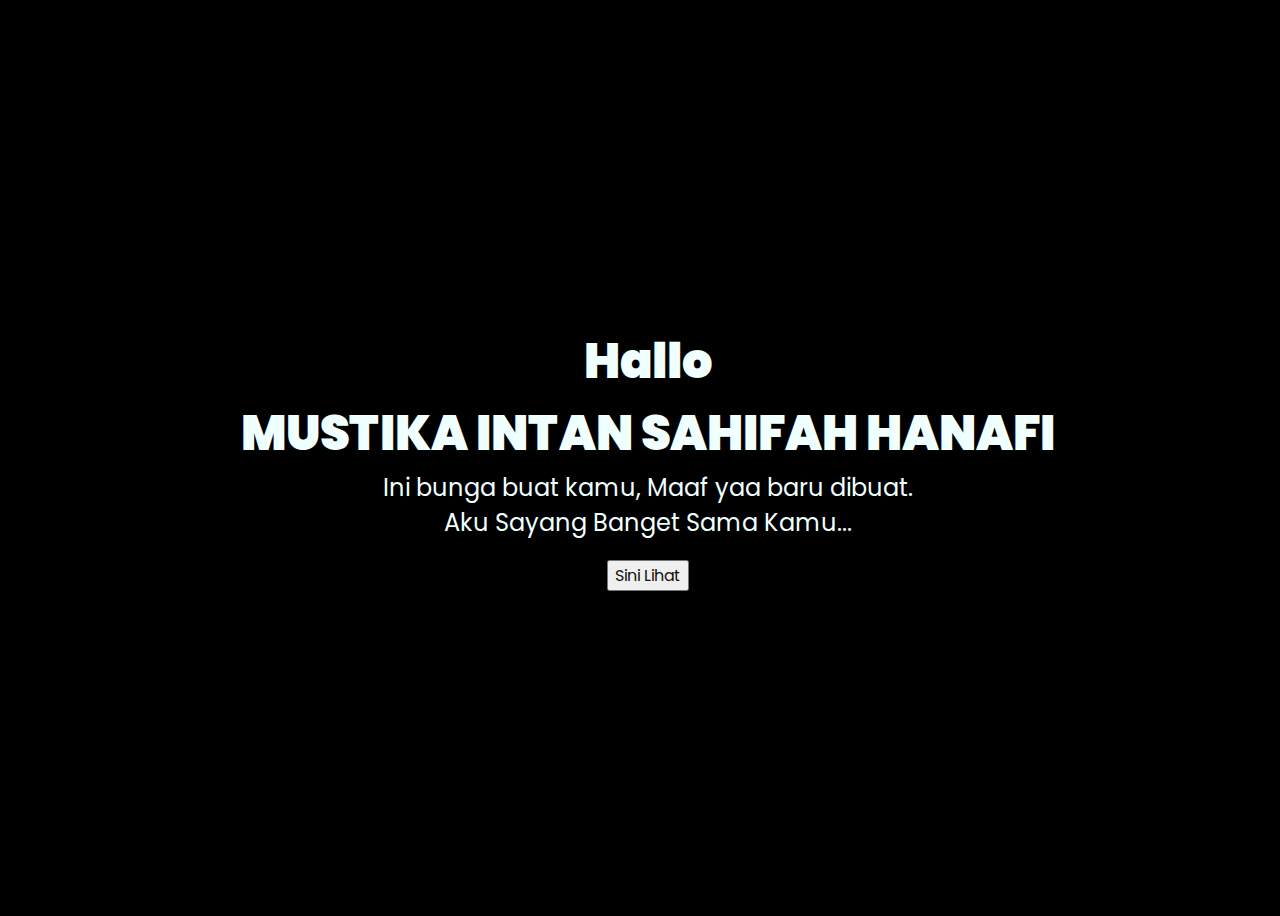
<file: index.html>
<!DOCTYPE html>
<html lang="en">
  <head>
    <meta charset="UTF-8" />
    <meta http-equiv="X-UA-Compatible" content="IE=edge" />
    <meta name="viewport" content="width=device-width, initial-scale=1.0" />
    <link rel="stylesheet" href="css/style.css" />
    <link rel="icon" href="img/flowers.png" type="image/x-icon" />
    <title>MISH</title>
  </head>
  <body>
    <div class="greetings">
      <!-- silahkan menambah kata sesuai keinginan dengan <span>text...</span -->
      <span>Hallo</span>
    </div>
    <div class="greetings">
      <!-- silahkan menambah kata sesuai keinginan dengan <span>text...</span -->
      <span>MUSTIKA</span>
      <span>INTAN</span>
      <span>SAHIFAH</span>
      <span>HANAFI</span>
    </div>
    <div class="description">
      <span>Ini bunga buat kamu, Maaf yaa baru dibuat.</span><br />
      <span style="display: block; text-align: center">Aku Sayang Banget Sama Kamu...</span>
    </div>
    <div class="button">
      <button>
        <a href="flower.html">Sini Lihat</a>
      </button>
    </div>
  </body>
</html>
</file>
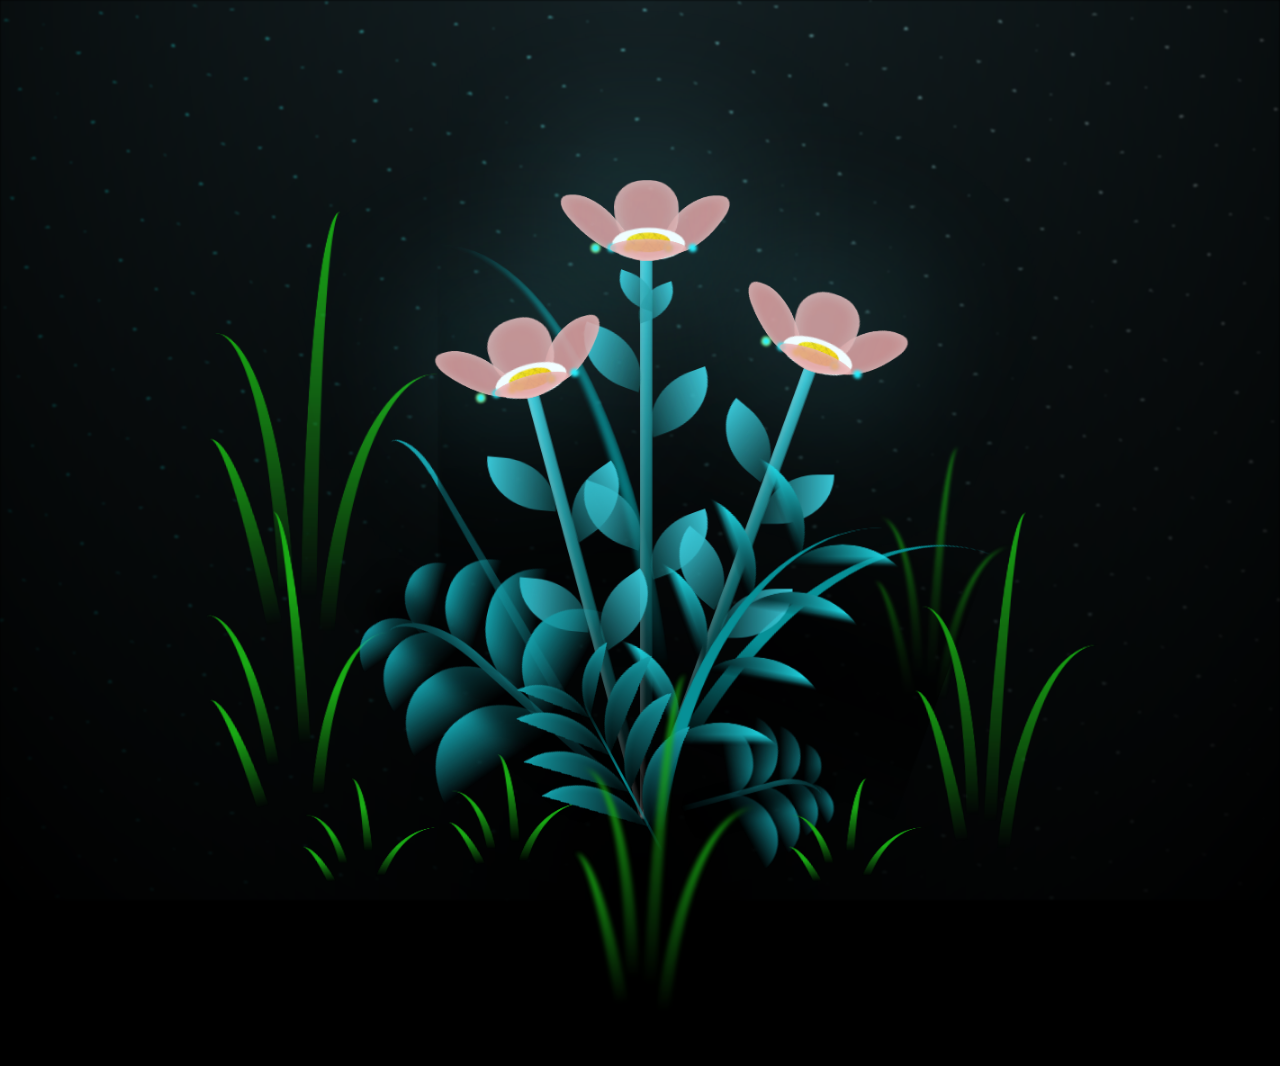
<file: flower.html>
<!DOCTYPE html>
<html lang="en">
  <head>
    <meta charset="UTF-8" />
    <meta http-equiv="X-UA-Compatible" content="IE=edge" />
    <meta name="viewport" content="width=device-width, initial-scale=1.0" />
    <link rel="stylesheet" href="css/main.css" />
    <link rel="icon" href="img/flowers.png" type="image/x-icon" />
    <title>MISH</title>
  </head>
  <body class="container">
    <!-- Pembuat code: https://codepen.io/mdusmanansari/pen/BamepLe -->
    <div class="night"></div>
    <div class="flowers">
      <div class="flower flower--1">
        <div class="flower__leafs flower__leafs--1">
          <div class="flower__leaf flower__leaf--1"></div>
          <div class="flower__leaf flower__leaf--2"></div>
          <div class="flower__leaf flower__leaf--3"></div>
          <div class="flower__leaf flower__leaf--4"></div>
          <div class="flower__white-circle"></div>

          <div class="flower__light flower__light--1"></div>
          <div class="flower__light flower__light--2"></div>
          <div class="flower__light flower__light--3"></div>
          <div class="flower__light flower__light--4"></div>
          <div class="flower__light flower__light--5"></div>
          <div class="flower__light flower__light--6"></div>
          <div class="flower__light flower__light--7"></div>
          <div class="flower__light flower__light--8"></div>
        </div>
        <div class="flower__line">
          <div class="flower__line__leaf flower__line__leaf--1"></div>
          <div class="flower__line__leaf flower__line__leaf--2"></div>
          <div class="flower__line__leaf flower__line__leaf--3"></div>
          <div class="flower__line__leaf flower__line__leaf--4"></div>
          <div class="flower__line__leaf flower__line__leaf--5"></div>
          <div class="flower__line__leaf flower__line__leaf--6"></div>
        </div>
      </div>

      <div class="flower flower--2">
        <div class="flower__leafs flower__leafs--2">
          <div class="flower__leaf flower__leaf--1"></div>
          <div class="flower__leaf flower__leaf--2"></div>
          <div class="flower__leaf flower__leaf--3"></div>
          <div class="flower__leaf flower__leaf--4"></div>
          <div class="flower__white-circle"></div>

          <div class="flower__light flower__light--1"></div>
          <div class="flower__light flower__light--2"></div>
          <div class="flower__light flower__light--3"></div>
          <div class="flower__light flower__light--4"></div>
          <div class="flower__light flower__light--5"></div>
          <div class="flower__light flower__light--6"></div>
          <div class="flower__light flower__light--7"></div>
          <div class="flower__light flower__light--8"></div>
        </div>
        <div class="flower__line">
          <div class="flower__line__leaf flower__line__leaf--1"></div>
          <div class="flower__line__leaf flower__line__leaf--2"></div>
          <div class="flower__line__leaf flower__line__leaf--3"></div>
          <div class="flower__line__leaf flower__line__leaf--4"></div>
        </div>
      </div>

      <div class="flower flower--3">
        <div class="flower__leafs flower__leafs--3">
          <div class="flower__leaf flower__leaf--1"></div>
          <div class="flower__leaf flower__leaf--2"></div>
          <div class="flower__leaf flower__leaf--3"></div>
          <div class="flower__leaf flower__leaf--4"></div>
          <div class="flower__white-circle"></div>

          <div class="flower__light flower__light--1"></div>
          <div class="flower__light flower__light--2"></div>
          <div class="flower__light flower__light--3"></div>
          <div class="flower__light flower__light--4"></div>
          <div class="flower__light flower__light--5"></div>
          <div class="flower__light flower__light--6"></div>
          <div class="flower__light flower__light--7"></div>
          <div class="flower__light flower__light--8"></div>
        </div>
        <div class="flower__line">
          <div class="flower__line__leaf flower__line__leaf--1"></div>
          <div class="flower__line__leaf flower__line__leaf--2"></div>
          <div class="flower__line__leaf flower__line__leaf--3"></div>
          <div class="flower__line__leaf flower__line__leaf--4"></div>
        </div>
      </div>

      <div class="grow-ans" style="--d: 1.2s">
        <div class="flower__g-long">
          <div class="flower__g-long__top"></div>
          <div class="flower__g-long__bottom"></div>
        </div>
      </div>

      <div class="growing-grass">
        <div class="flower__grass flower__grass--1">
          <div class="flower__grass--top"></div>
          <div class="flower__grass--bottom"></div>
          <div class="flower__grass__leaf flower__grass__leaf--1"></div>
          <div class="flower__grass__leaf flower__grass__leaf--2"></div>
          <div class="flower__grass__leaf flower__grass__leaf--3"></div>
          <div class="flower__grass__leaf flower__grass__leaf--4"></div>
          <div class="flower__grass__leaf flower__grass__leaf--5"></div>
          <div class="flower__grass__leaf flower__grass__leaf--6"></div>
          <div class="flower__grass__leaf flower__grass__leaf--7"></div>
          <div class="flower__grass__leaf flower__grass__leaf--8"></div>
          <div class="flower__grass__overlay"></div>
        </div>
      </div>

      <div class="growing-grass">
        <div class="flower__grass flower__grass--2">
          <div class="flower__grass--top"></div>
          <div class="flower__grass--bottom"></div>
          <div class="flower__grass__leaf flower__grass__leaf--1"></div>
          <div class="flower__grass__leaf flower__grass__leaf--2"></div>
          <div class="flower__grass__leaf flower__grass__leaf--3"></div>
          <div class="flower__grass__leaf flower__grass__leaf--4"></div>
          <div class="flower__grass__leaf flower__grass__leaf--5"></div>
          <div class="flower__grass__leaf flower__grass__leaf--6"></div>
          <div class="flower__grass__leaf flower__grass__leaf--7"></div>
          <div class="flower__grass__leaf flower__grass__leaf--8"></div>
          <div class="flower__grass__overlay"></div>
        </div>
      </div>

      <div class="grow-ans" style="--d: 2.4s">
        <div class="flower__g-right flower__g-right--1">
          <div class="leaf"></div>
        </div>
      </div>

      <div class="grow-ans" style="--d: 2.8s">
        <div class="flower__g-right flower__g-right--2">
          <div class="leaf"></div>
        </div>
      </div>

      <div class="grow-ans" style="--d: 2.8s">
        <div class="flower__g-front">
          <div class="flower__g-front__leaf-wrapper flower__g-front__leaf-wrapper--1">
            <div class="flower__g-front__leaf"></div>
          </div>
          <div class="flower__g-front__leaf-wrapper flower__g-front__leaf-wrapper--2">
            <div class="flower__g-front__leaf"></div>
          </div>
          <div class="flower__g-front__leaf-wrapper flower__g-front__leaf-wrapper--3">
            <div class="flower__g-front__leaf"></div>
          </div>
          <div class="flower__g-front__leaf-wrapper flower__g-front__leaf-wrapper--4">
            <div class="flower__g-front__leaf"></div>
          </div>
          <div class="flower__g-front__leaf-wrapper flower__g-front__leaf-wrapper--5">
            <div class="flower__g-front__leaf"></div>
          </div>
          <div class="flower__g-front__leaf-wrapper flower__g-front__leaf-wrapper--6">
            <div class="flower__g-front__leaf"></div>
          </div>
          <div class="flower__g-front__leaf-wrapper flower__g-front__leaf-wrapper--7">
            <div class="flower__g-front__leaf"></div>
          </div>
          <div class="flower__g-front__leaf-wrapper flower__g-front__leaf-wrapper--8">
            <div class="flower__g-front__leaf"></div>
          </div>
          <div class="flower__g-front__line"></div>
        </div>
      </div>

      <div class="grow-ans" style="--d: 3.2s">
        <div class="flower__g-fr">
          <div class="leaf"></div>
          <div class="flower__g-fr__leaf flower__g-fr__leaf--1"></div>
          <div class="flower__g-fr__leaf flower__g-fr__leaf--2"></div>
          <div class="flower__g-fr__leaf flower__g-fr__leaf--3"></div>
          <div class="flower__g-fr__leaf flower__g-fr__leaf--4"></div>
          <div class="flower__g-fr__leaf flower__g-fr__leaf--5"></div>
          <div class="flower__g-fr__leaf flower__g-fr__leaf--6"></div>
          <div class="flower__g-fr__leaf flower__g-fr__leaf--7"></div>
          <div class="flower__g-fr__leaf flower__g-fr__leaf--8"></div>
        </div>
      </div>

      <div class="long-g long-g--0">
        <div class="grow-ans" style="--d: 3s">
          <div class="leaf leaf--0"></div>
        </div>
        <div class="grow-ans" style="--d: 2.2s">
          <div class="leaf leaf--1"></div>
        </div>
        <div class="grow-ans" style="--d: 3.4s">
          <div class="leaf leaf--2"></div>
        </div>
        <div class="grow-ans" style="--d: 3.6s">
          <div class="leaf leaf--3"></div>
        </div>
      </div>

      <div class="long-g long-g--1">
        <div class="grow-ans" style="--d: 3.6s">
          <div class="leaf leaf--0"></div>
        </div>
        <div class="grow-ans" style="--d: 3.8s">
          <div class="leaf leaf--1"></div>
        </div>
        <div class="grow-ans" style="--d: 4s">
          <div class="leaf leaf--2"></div>
        </div>
        <div class="grow-ans" style="--d: 4.2s">
          <div class="leaf leaf--3"></div>
        </div>
      </div>

      <div class="long-g long-g--2">
        <div class="grow-ans" style="--d: 4s">
          <div class="leaf leaf--0"></div>
        </div>
        <div class="grow-ans" style="--d: 4.2s">
          <div class="leaf leaf--1"></div>
        </div>
        <div class="grow-ans" style="--d: 4.4s">
          <div class="leaf leaf--2"></div>
        </div>
        <div class="grow-ans" style="--d: 4.6s">
          <div class="leaf leaf--3"></div>
        </div>
      </div>

      <div class="long-g long-g--3">
        <div class="grow-ans" style="--d: 4s">
          <div class="leaf leaf--0"></div>
        </div>
        <div class="grow-ans" style="--d: 4.2s">
          <div class="leaf leaf--1"></div>
        </div>
        <div class="grow-ans" style="--d: 3s">
          <div class="leaf leaf--2"></div>
        </div>
        <div class="grow-ans" style="--d: 3.6s">
          <div class="leaf leaf--3"></div>
        </div>
      </div>

      <div class="long-g long-g--4">
        <div class="grow-ans" style="--d: 4s">
          <div class="leaf leaf--0"></div>
        </div>
        <div class="grow-ans" style="--d: 4.2s">
          <div class="leaf leaf--1"></div>
        </div>
        <div class="grow-ans" style="--d: 3s">
          <div class="leaf leaf--2"></div>
        </div>
        <div class="grow-ans" style="--d: 3.6s">
          <div class="leaf leaf--3"></div>
        </div>
      </div>

      <div class="long-g long-g--5">
        <div class="grow-ans" style="--d: 4s">
          <div class="leaf leaf--0"></div>
        </div>
        <div class="grow-ans" style="--d: 4.2s">
          <div class="leaf leaf--1"></div>
        </div>
        <div class="grow-ans" style="--d: 3s">
          <div class="leaf leaf--2"></div>
        </div>
        <div class="grow-ans" style="--d: 3.6s">
          <div class="leaf leaf--3"></div>
        </div>
      </div>

      <div class="long-g long-g--6">
        <div class="grow-ans" style="--d: 4.2s">
          <div class="leaf leaf--0"></div>
        </div>
        <div class="grow-ans" style="--d: 4.4s">
          <div class="leaf leaf--1"></div>
        </div>
        <div class="grow-ans" style="--d: 4.6s">
          <div class="leaf leaf--2"></div>
        </div>
        <div class="grow-ans" style="--d: 4.8s">
          <div class="leaf leaf--3"></div>
        </div>
      </div>

      <div class="long-g long-g--7">
        <div class="grow-ans" style="--d: 3s">
          <div class="leaf leaf--0"></div>
        </div>
        <div class="grow-ans" style="--d: 3.2s">
          <div class="leaf leaf--1"></div>
        </div>
        <div class="grow-ans" style="--d: 3.5s">
          <div class="leaf leaf--2"></div>
        </div>
        <div class="grow-ans" style="--d: 3.6s">
          <div class="leaf leaf--3"></div>
        </div>
      </div>
    </div>
    <script src="main.js"></script>
  </body>
</html>
</file>
<file: css/style.css>
@import url('https://fonts.googleapis.com/css2?family=Poppins:ital,wght@0,500;1,900&display=swap');
* {
  font-family: 'Poppins', cursive;
}
body {
  color: azure;
  width: 100%;
  height: 100vh;
  display: flex;
  flex-direction: column;
  align-items: center;
  justify-content: center;
  background-color: black;
}
.greetings {
  font-size: 3rem;
  font-weight: 900;
}
.greetings > span {
  animation: glow 2.5s ease-in-out infinite;
}
@keyframes glow {
  0%,
  100% {
    color: #fff;
    text-shadow: 0 0 12px #e19898, 0 0 50px #e19898, 0 0 100px #e19898;
  }
  10%,
  90% {
    color: #111;
    text-shadow: none;
  }
}
.greetings > span:nth-child(2) {
  animation-delay: 0.2s;
}
.greetings > span:nth-child(3) {
  animation-delay: 0.4s;
}
.greetings > span:nth-child(4) {
  animation-delay: 0.6s;
}
.greetings > span:nth-child(5) {
  animation-delay: 0.8s;
}

.description {
  font-size: 1.5rem;
  margin-bottom: 20px;
}

.button a {
  text-decoration: none;
  font-size: 1rem;
  color: #111;
}

@media screen and (max-width: 574px) {
  .greetings {
    display: block;
    font-size: 3rem;
    font-weight: 500;
    text-align: center;
  }
  .description {
    font-size: 1rem;
  }

  .button a {
    font-size: 0.5rem;
  }
}
</file>
<file: css/main.css>
*,
*::after,
*::before {
  padding: 0;
  margin: 0;
  box-sizing: border-box;
}

:root {
  --dark-color: #000;
}

body {
  display: flex;
  align-items: flex-end;
  justify-content: center;
  min-height: 100vh;
  background-color: var(--dark-color);
  overflow: hidden;
  perspective: 1000px;
}

.night {
  position: fixed;
  left: 50%;
  top: 0;
  transform: translateX(-50%);
  width: 100%;
  height: 100%;
  filter: blur(0.1vmin);
  background-image: radial-gradient(ellipse at top, transparent 0%, var(--dark-color)), radial-gradient(ellipse at bottom, var(--dark-color), rgba(145, 233, 255, 0.2)),
    repeating-linear-gradient(220deg, rgb(0, 0, 0) 0px, rgb(0, 0, 0) 19px, transparent 19px, transparent 22px), repeating-linear-gradient(189deg, rgb(0, 0, 0) 0px, rgb(0, 0, 0) 19px, transparent 19px, transparent 22px),
    repeating-linear-gradient(148deg, rgb(0, 0, 0) 0px, rgb(0, 0, 0) 19px, transparent 19px, transparent 22px), linear-gradient(90deg, rgb(0, 255, 250), rgb(240, 240, 240));
}

.flowers {
  position: relative;
  transform: scale(0.9);
}

.flower {
  position: absolute;
  bottom: 10vmin;
  transform-origin: bottom center;
  z-index: 10;
  --fl-speed: 0.8s;
}
.flower--1 {
  -webkit-animation: moving-flower-1 4s linear infinite;
  animation: moving-flower-1 4s linear infinite;
}
.flower--1 .flower__line {
  height: 70vmin;
  -webkit-animation-delay: 0.3s;
  animation-delay: 0.3s;
}
.flower--1 .flower__line__leaf--1 {
  -webkit-animation: blooming-leaf-right var(--fl-speed) 1.6s backwards;
  animation: blooming-leaf-right var(--fl-speed) 1.6s backwards;
}
.flower--1 .flower__line__leaf--2 {
  -webkit-animation: blooming-leaf-right var(--fl-speed) 1.4s backwards;
  animation: blooming-leaf-right var(--fl-speed) 1.4s backwards;
}
.flower--1 .flower__line__leaf--3 {
  -webkit-animation: blooming-leaf-left var(--fl-speed) 1.2s backwards;
  animation: blooming-leaf-left var(--fl-speed) 1.2s backwards;
}
.flower--1 .flower__line__leaf--4 {
  -webkit-animation: blooming-leaf-left var(--fl-speed) 1s backwards;
  animation: blooming-leaf-left var(--fl-speed) 1s backwards;
}
.flower--1 .flower__line__leaf--5 {
  -webkit-animation: blooming-leaf-right var(--fl-speed) 1.8s backwards;
  animation: blooming-leaf-right var(--fl-speed) 1.8s backwards;
}
.flower--1 .flower__line__leaf--6 {
  -webkit-animation: blooming-leaf-left var(--fl-speed) 2s backwards;
  animation: blooming-leaf-left var(--fl-speed) 2s backwards;
}
.flower--2 {
  left: 50%;
  transform: rotate(20deg);
  -webkit-animation: moving-flower-2 4s linear infinite;
  animation: moving-flower-2 4s linear infinite;
}
.flower--2 .flower__line {
  height: 60vmin;
  -webkit-animation-delay: 0.6s;
  animation-delay: 0.6s;
}
.flower--2 .flower__line__leaf--1 {
  -webkit-animation: blooming-leaf-right var(--fl-speed) 1.9s backwards;
  animation: blooming-leaf-right var(--fl-speed) 1.9s backwards;
}
.flower--2 .flower__line__leaf--2 {
  -webkit-animation: blooming-leaf-right var(--fl-speed) 1.7s backwards;
  animation: blooming-leaf-right var(--fl-speed) 1.7s backwards;
}
.flower--2 .flower__line__leaf--3 {
  -webkit-animation: blooming-leaf-left var(--fl-speed) 1.5s backwards;
  animation: blooming-leaf-left var(--fl-speed) 1.5s backwards;
}
.flower--2 .flower__line__leaf--4 {
  -webkit-animation: blooming-leaf-left var(--fl-speed) 1.3s backwards;
  animation: blooming-leaf-left var(--fl-speed) 1.3s backwards;
}
.flower--3 {
  left: 50%;
  transform: rotate(-15deg);
  -webkit-animation: moving-flower-3 4s linear infinite;
  animation: moving-flower-3 4s linear infinite;
}
.flower--3 .flower__line {
  -webkit-animation-delay: 0.9s;
  animation-delay: 0.9s;
}
.flower--3 .flower__line__leaf--1 {
  -webkit-animation: blooming-leaf-right var(--fl-speed) 2.5s backwards;
  animation: blooming-leaf-right var(--fl-speed) 2.5s backwards;
}
.flower--3 .flower__line__leaf--2 {
  -webkit-animation: blooming-leaf-right var(--fl-speed) 2.3s backwards;
  animation: blooming-leaf-right var(--fl-speed) 2.3s backwards;
}
.flower--3 .flower__line__leaf--3 {
  -webkit-animation: blooming-leaf-left var(--fl-speed) 2.1s backwards;
  animation: blooming-leaf-left var(--fl-speed) 2.1s backwards;
}
.flower--3 .flower__line__leaf--4 {
  -webkit-animation: blooming-leaf-left var(--fl-speed) 1.9s backwards;
  animation: blooming-leaf-left var(--fl-speed) 1.9s backwards;
}
.flower__leafs {
  position: relative;
  -webkit-animation: blooming-flower 2s backwards;
  animation: blooming-flower 2s backwards;
}
.flower__leafs--1 {
  -webkit-animation-delay: 1.1s;
  animation-delay: 1.1s;
}
.flower__leafs--2 {
  -webkit-animation-delay: 1.4s;
  animation-delay: 1.4s;
}
.flower__leafs--3 {
  -webkit-animation-delay: 1.7s;
  animation-delay: 1.7s;
}
.flower__leafs::after {
  content: '';
  position: absolute;
  left: 0;
  top: 0;
  transform: translate(-50%, -100%);
  width: 8vmin;
  height: 8vmin;
  background-color: #6bf0ff;
  filter: blur(10vmin);
}
.flower__leaf {
  position: absolute;
  bottom: 0;
  left: 50%;
  width: 8vmin;
  height: 11vmin;
  border-radius: 51% 49% 47% 53%/44% 45% 55% 69%;
  background-color: #a7ffee;
  background-image: linear-gradient(to top, #e19898, #e19898);
  transform-origin: bottom center;
  opacity: 0.9;
  box-shadow: inset 0 0 2vmin rgba(255, 255, 255, 0.5);
}
.flower__leaf--1 {
  transform: translate(-10%, 1%) rotateY(40deg) rotateX(-50deg);
}
.flower__leaf--2 {
  transform: translate(-50%, -4%) rotateX(40deg);
}
.flower__leaf--3 {
  transform: translate(-90%, 0%) rotateY(45deg) rotateX(50deg);
}
.flower__leaf--4 {
  width: 8vmin;
  height: 8vmin;
  transform-origin: bottom left;
  border-radius: 4vmin 10vmin 4vmin 4vmin;
  transform: translate(0%, 18%) rotateX(70deg) rotate(-43deg);
  background-image: linear-gradient(to top, #e19898, #e19898);
  z-index: 1;
  opacity: 0.8;
}
.flower__white-circle {
  position: absolute;
  left: -3.5vmin;
  top: -3vmin;
  width: 9vmin;
  height: 4vmin;
  border-radius: 50%;
  background-color: #fff;
}
.flower__white-circle::after {
  content: '';
  position: absolute;
  left: 50%;
  top: 45%;
  transform: translate(-50%, -50%);
  width: 60%;
  height: 60%;
  border-radius: inherit;
  background-image: repeating-linear-gradient(135deg, rgba(0, 0, 0, 0.03) 0px, rgba(0, 0, 0, 0.03) 1px, transparent 1px, transparent 12px),
    repeating-linear-gradient(45deg, rgba(0, 0, 0, 0.03) 0px, rgba(0, 0, 0, 0.03) 1px, transparent 1px, transparent 12px),
    repeating-linear-gradient(67.5deg, rgba(0, 0, 0, 0.03) 0px, rgba(0, 0, 0, 0.03) 1px, transparent 1px, transparent 12px),
    repeating-linear-gradient(135deg, rgba(0, 0, 0, 0.03) 0px, rgba(0, 0, 0, 0.03) 1px, transparent 1px, transparent 12px),
    repeating-linear-gradient(45deg, rgba(0, 0, 0, 0.03) 0px, rgba(0, 0, 0, 0.03) 1px, transparent 1px, transparent 12px),
    repeating-linear-gradient(112.5deg, rgba(0, 0, 0, 0.03) 0px, rgba(0, 0, 0, 0.03) 1px, transparent 1px, transparent 12px),
    repeating-linear-gradient(112.5deg, rgba(0, 0, 0, 0.03) 0px, rgba(0, 0, 0, 0.03) 1px, transparent 1px, transparent 12px),
    repeating-linear-gradient(45deg, rgba(0, 0, 0, 0.03) 0px, rgba(0, 0, 0, 0.03) 1px, transparent 1px, transparent 12px),
    repeating-linear-gradient(22.5deg, rgba(0, 0, 0, 0.03) 0px, rgba(0, 0, 0, 0.03) 1px, transparent 1px, transparent 12px),
    repeating-linear-gradient(45deg, rgba(0, 0, 0, 0.03) 0px, rgba(0, 0, 0, 0.03) 1px, transparent 1px, transparent 12px),
    repeating-linear-gradient(22.5deg, rgba(0, 0, 0, 0.03) 0px, rgba(0, 0, 0, 0.03) 1px, transparent 1px, transparent 12px),
    repeating-linear-gradient(135deg, rgba(0, 0, 0, 0.03) 0px, rgba(0, 0, 0, 0.03) 1px, transparent 1px, transparent 12px),
    repeating-linear-gradient(157.5deg, rgba(0, 0, 0, 0.03) 0px, rgba(0, 0, 0, 0.03) 1px, transparent 1px, transparent 12px),
    repeating-linear-gradient(67.5deg, rgba(0, 0, 0, 0.03) 0px, rgba(0, 0, 0, 0.03) 1px, transparent 1px, transparent 12px),
    repeating-linear-gradient(67.5deg, rgba(0, 0, 0, 0.03) 0px, rgba(0, 0, 0, 0.03) 1px, transparent 1px, transparent 12px), linear-gradient(90deg, rgb(255, 235, 18), rgb(255, 206, 0));
}
.flower__line {
  height: 55vmin;
  width: 1.5vmin;
  background-image: linear-gradient(to left, rgba(0, 0, 0, 0.2), transparent, rgba(255, 255, 255, 0.2)), linear-gradient(to top, transparent 10%, #14757a, #39c6d6);
  box-shadow: inset 0 0 2px rgba(0, 0, 0, 0.5);
  -webkit-animation: grow-flower-tree 4s backwards;
  animation: grow-flower-tree 4s backwards;
}
.flower__line__leaf {
  --w: 7vmin;
  --h: calc(var(--w) + 2vmin);
  position: absolute;
  top: 20%;
  left: 90%;
  width: var(--w);
  height: var(--h);
  border-top-right-radius: var(--h);
  border-bottom-left-radius: var(--h);
  background-image: linear-gradient(to top, rgba(20, 117, 122, 0.4), #39c6d6);
}
.flower__line__leaf--1 {
  transform: rotate(70deg) rotateY(30deg);
}
.flower__line__leaf--2 {
  top: 45%;
  transform: rotate(70deg) rotateY(30deg);
}
.flower__line__leaf--3,
.flower__line__leaf--4,
.flower__line__leaf--6 {
  border-top-right-radius: 0;
  border-bottom-left-radius: 0;
  border-top-left-radius: var(--h);
  border-bottom-right-radius: var(--h);
  left: -460%;
  top: 12%;
  transform: rotate(-70deg) rotateY(30deg);
}
.flower__line__leaf--4 {
  top: 40%;
}
.flower__line__leaf--5 {
  top: 0;
  transform-origin: left;
  transform: rotate(70deg) rotateY(30deg) scale(0.6);
}
.flower__line__leaf--6 {
  top: -2%;
  left: -450%;
  transform-origin: right;
  transform: rotate(-70deg) rotateY(30deg) scale(0.6);
}
.flower__light {
  position: absolute;
  bottom: 0vmin;
  width: 1vmin;
  height: 1vmin;
  background-color: rgb(255, 251, 0);
  border-radius: 50%;
  filter: blur(0.2vmin);
  -webkit-animation: light-ans 4s linear infinite backwards;
  animation: light-ans 4s linear infinite backwards;
}
.flower__light:nth-child(odd) {
  background-color: #23f0ff;
}
.flower__light--1 {
  left: -2vmin;
  -webkit-animation-delay: 1s;
  animation-delay: 1s;
}
.flower__light--2 {
  left: 3vmin;
  -webkit-animation-delay: 0.5s;
  animation-delay: 0.5s;
}
.flower__light--3 {
  left: -6vmin;
  -webkit-animation-delay: 0.3s;
  animation-delay: 0.3s;
}
.flower__light--4 {
  left: 6vmin;
  -webkit-animation-delay: 0.9s;
  animation-delay: 0.9s;
}
.flower__light--5 {
  left: -1vmin;
  -webkit-animation-delay: 1.5s;
  animation-delay: 1.5s;
}
.flower__light--6 {
  left: -4vmin;
  -webkit-animation-delay: 3s;
  animation-delay: 3s;
}
.flower__light--7 {
  left: 3vmin;
  -webkit-animation-delay: 2s;
  animation-delay: 2s;
}
.flower__light--8 {
  left: -6vmin;
  -webkit-animation-delay: 3.5s;
  animation-delay: 3.5s;
}
.flower__grass {
  --c: #159faa;
  --line-w: 1.5vmin;
  position: absolute;
  bottom: 12vmin;
  left: -7vmin;
  display: flex;
  flex-direction: column;
  align-items: flex-end;
  z-index: 20;
  transform-origin: bottom center;
  transform: rotate(-48deg) rotateY(40deg);
}
.flower__grass--1 {
  -webkit-animation: moving-grass 2s linear infinite;
  animation: moving-grass 2s linear infinite;
}
.flower__grass--2 {
  left: 2vmin;
  bottom: 10vmin;
  transform: scale(0.5) rotate(75deg) rotateX(10deg) rotateY(-200deg);
  opacity: 0.8;
  z-index: 0;
  -webkit-animation: moving-grass--2 1.5s linear infinite;
  animation: moving-grass--2 1.5s linear infinite;
}
.flower__grass--top {
  width: 7vmin;
  height: 10vmin;
  border-top-right-radius: 100%;
  border-right: var(--line-w) solid var(--c);
  transform-origin: bottom center;
  transform: rotate(-2deg);
}
.flower__grass--bottom {
  margin-top: -2px;
  width: var(--line-w);
  height: 25vmin;
  background-image: linear-gradient(to top, transparent, var(--c));
}
.flower__grass__leaf {
  --size: 10vmin;
  position: absolute;
  width: calc(var(--size) * 2.1);
  height: var(--size);
  border-top-left-radius: var(--size);
  border-top-right-radius: var(--size);
  background-image: linear-gradient(to top, transparent, transparent 30%, var(--c));
  z-index: 100;
}
.flower__grass__leaf--1 {
  top: -6%;
  left: 30%;
  --size: 6vmin;
  transform: rotate(-20deg);
  -webkit-animation: growing-grass-ans--1 2s 2.6s backwards;
  animation: growing-grass-ans--1 2s 2.6s backwards;
}
@-webkit-keyframes growing-grass-ans--1 {
  0% {
    transform-origin: bottom left;
    transform: rotate(-20deg) scale(0);
  }
}
@keyframes growing-grass-ans--1 {
  0% {
    transform-origin: bottom left;
    transform: rotate(-20deg) scale(0);
  }
}
.flower__grass__leaf--2 {
  top: -5%;
  left: -110%;
  --size: 6vmin;
  transform: rotate(10deg);
  -webkit-animation: growing-grass-ans--2 2s 2.4s linear backwards;
  animation: growing-grass-ans--2 2s 2.4s linear backwards;
}
@-webkit-keyframes growing-grass-ans--2 {
  0% {
    transform-origin: bottom right;
    transform: rotate(10deg) scale(0);
  }
}
@keyframes growing-grass-ans--2 {
  0% {
    transform-origin: bottom right;
    transform: rotate(10deg) scale(0);
  }
}
.flower__grass__leaf--3 {
  top: 5%;
  left: 60%;
  --size: 8vmin;
  transform: rotate(-18deg) rotateX(-20deg);
  -webkit-animation: growing-grass-ans--3 2s 2.2s linear backwards;
  animation: growing-grass-ans--3 2s 2.2s linear backwards;
}
@-webkit-keyframes growing-grass-ans--3 {
  0% {
    transform-origin: bottom left;
    transform: rotate(-18deg) rotateX(-20deg) scale(0);
  }
}
@keyframes growing-grass-ans--3 {
  0% {
    transform-origin: bottom left;
    transform: rotate(-18deg) rotateX(-20deg) scale(0);
  }
}
.flower__grass__leaf--4 {
  top: 6%;
  left: -135%;
  --size: 8vmin;
  transform: rotate(2deg);
  -webkit-animation: growing-grass-ans--4 2s 2s linear backwards;
  animation: growing-grass-ans--4 2s 2s linear backwards;
}
@-webkit-keyframes growing-grass-ans--4 {
  0% {
    transform-origin: bottom right;
    transform: rotate(2deg) scale(0);
  }
}
@keyframes growing-grass-ans--4 {
  0% {
    transform-origin: bottom right;
    transform: rotate(2deg) scale(0);
  }
}
.flower__grass__leaf--5 {
  top: 20%;
  left: 60%;
  --size: 10vmin;
  transform: rotate(-24deg) rotateX(-20deg);
  -webkit-animation: growing-grass-ans--5 2s 1.8s linear backwards;
  animation: growing-grass-ans--5 2s 1.8s linear backwards;
}
@-webkit-keyframes growing-grass-ans--5 {
  0% {
    transform-origin: bottom left;
    transform: rotate(-24deg) rotateX(-20deg) scale(0);
  }
}
@keyframes growing-grass-ans--5 {
  0% {
    transform-origin: bottom left;
    transform: rotate(-24deg) rotateX(-20deg) scale(0);
  }
}
.flower__grass__leaf--6 {
  top: 22%;
  left: -180%;
  --size: 10vmin;
  transform: rotate(10deg);
  -webkit-animation: growing-grass-ans--6 2s 1.6s linear backwards;
  animation: growing-grass-ans--6 2s 1.6s linear backwards;
}
@-webkit-keyframes growing-grass-ans--6 {
  0% {
    transform-origin: bottom right;
    transform: rotate(10deg) scale(0);
  }
}
@keyframes growing-grass-ans--6 {
  0% {
    transform-origin: bottom right;
    transform: rotate(10deg) scale(0);
  }
}
.flower__grass__leaf--7 {
  top: 39%;
  left: 70%;
  --size: 10vmin;
  transform: rotate(-10deg);
  -webkit-animation: growing-grass-ans--7 2s 1.4s linear backwards;
  animation: growing-grass-ans--7 2s 1.4s linear backwards;
}
@-webkit-keyframes growing-grass-ans--7 {
  0% {
    transform-origin: bottom left;
    transform: rotate(-10deg) scale(0);
  }
}
@keyframes growing-grass-ans--7 {
  0% {
    transform-origin: bottom left;
    transform: rotate(-10deg) scale(0);
  }
}
.flower__grass__leaf--8 {
  top: 40%;
  left: -215%;
  --size: 11vmin;
  transform: rotate(10deg);
  -webkit-animation: growing-grass-ans--8 2s 1.2s linear backwards;
  animation: growing-grass-ans--8 2s 1.2s linear backwards;
}
@-webkit-keyframes growing-grass-ans--8 {
  0% {
    transform-origin: bottom right;
    transform: rotate(10deg) scale(0);
  }
}
@keyframes growing-grass-ans--8 {
  0% {
    transform-origin: bottom right;
    transform: rotate(10deg) scale(0);
  }
}
.flower__grass__overlay {
  position: absolute;
  top: -10%;
  right: 0%;
  width: 100%;
  height: 100%;
  background-color: rgba(0, 0, 0, 0.6);
  filter: blur(1.5vmin);
  z-index: 100;
}
.flower__g-long {
  --w: 2vmin;
  --h: 6vmin;
  --c: #159faa;
  position: absolute;
  bottom: 10vmin;
  left: -3vmin;
  transform-origin: bottom center;
  transform: rotate(-30deg) rotateY(-20deg);
  display: flex;
  flex-direction: column;
  align-items: flex-end;
  -webkit-animation: flower-g-long-ans 3s linear infinite;
  animation: flower-g-long-ans 3s linear infinite;
}
@-webkit-keyframes flower-g-long-ans {
  0%,
  100% {
    transform: rotate(-30deg) rotateY(-20deg);
  }
  50% {
    transform: rotate(-32deg) rotateY(-20deg);
  }
}
@keyframes flower-g-long-ans {
  0%,
  100% {
    transform: rotate(-30deg) rotateY(-20deg);
  }
  50% {
    transform: rotate(-32deg) rotateY(-20deg);
  }
}
.flower__g-long__top {
  top: calc(var(--h) * -1);
  width: calc(var(--w) + 1vmin);
  height: var(--h);
  border-top-right-radius: 100%;
  border-right: 0.7vmin solid var(--c);
  transform: translate(-0.7vmin, 1vmin);
}
.flower__g-long__bottom {
  width: var(--w);
  height: 50vmin;
  transform-origin: bottom center;
  background-image: linear-gradient(to top, transparent 30%, var(--c));
  box-shadow: inset 0 0 2px rgba(0, 0, 0, 0.5);
  -webkit-clip-path: polygon(35% 0, 65% 1%, 100% 100%, 0% 100%);
  clip-path: polygon(35% 0, 65% 1%, 100% 100%, 0% 100%);
}
.flower__g-right {
  position: absolute;
  bottom: 6vmin;
  left: -2vmin;
  transform-origin: bottom left;
  transform: rotate(20deg);
}
.flower__g-right .leaf {
  width: 30vmin;
  height: 50vmin;
  border-top-left-radius: 100%;
  border-left: 2vmin solid #079097;
  background-image: linear-gradient(to bottom, transparent, var(--dark-color) 60%);
  -webkit-mask-image: linear-gradient(to top, transparent 30%, #079097 60%);
}
.flower__g-right--1 {
  -webkit-animation: flower-g-right-ans 2.5s linear infinite;
  animation: flower-g-right-ans 2.5s linear infinite;
}
.flower__g-right--2 {
  left: 5vmin;
  transform: rotateY(-180deg);
  -webkit-animation: flower-g-right-ans--2 3s linear infinite;
  animation: flower-g-right-ans--2 3s linear infinite;
}
.flower__g-right--2 .leaf {
  height: 75vmin;
  filter: blur(0.3vmin);
  opacity: 0.8;
}
@-webkit-keyframes flower-g-right-ans {
  0%,
  100% {
    transform: rotate(20deg);
  }
  50% {
    transform: rotate(24deg) rotateX(-20deg);
  }
}
@keyframes flower-g-right-ans {
  0%,
  100% {
    transform: rotate(20deg);
  }
  50% {
    transform: rotate(24deg) rotateX(-20deg);
  }
}
@-webkit-keyframes flower-g-right-ans--2 {
  0%,
  100% {
    transform: rotateY(-180deg) rotate(0deg) rotateX(-20deg);
  }
  50% {
    transform: rotateY(-180deg) rotate(6deg) rotateX(-20deg);
  }
}
@keyframes flower-g-right-ans--2 {
  0%,
  100% {
    transform: rotateY(-180deg) rotate(0deg) rotateX(-20deg);
  }
  50% {
    transform: rotateY(-180deg) rotate(6deg) rotateX(-20deg);
  }
}
.flower__g-front {
  position: absolute;
  bottom: 6vmin;
  left: 2.5vmin;
  z-index: 100;
  transform-origin: bottom center;
  transform: rotate(-28deg) rotateY(30deg) scale(1.04);
  -webkit-animation: flower__g-front-ans 2s linear infinite;
  animation: flower__g-front-ans 2s linear infinite;
}
@-webkit-keyframes flower__g-front-ans {
  0%,
  100% {
    transform: rotate(-28deg) rotateY(30deg) scale(1.04);
  }
  50% {
    transform: rotate(-35deg) rotateY(40deg) scale(1.04);
  }
}
@keyframes flower__g-front-ans {
  0%,
  100% {
    transform: rotate(-28deg) rotateY(30deg) scale(1.04);
  }
  50% {
    transform: rotate(-35deg) rotateY(40deg) scale(1.04);
  }
}
.flower__g-front__line {
  width: 0.3vmin;
  height: 20vmin;
  background-image: linear-gradient(to top, transparent, #079097, transparent 100%);
  position: relative;
}
.flower__g-front__leaf-wrapper {
  position: absolute;
  top: 0;
  left: 0;
  transform-origin: bottom left;
  transform: rotate(10deg);
}
.flower__g-front__leaf-wrapper:nth-child(even) {
  left: 0vmin;
  transform: rotateY(-180deg) rotate(5deg);
  -webkit-animation: flower__g-front__leaf-left-ans 1s ease-in backwards;
  animation: flower__g-front__leaf-left-ans 1s ease-in backwards;
}
.flower__g-front__leaf-wrapper:nth-child(odd) {
  -webkit-animation: flower__g-front__leaf-ans 1s ease-in backwards;
  animation: flower__g-front__leaf-ans 1s ease-in backwards;
}
.flower__g-front__leaf-wrapper--1 {
  top: -8vmin;
  transform: scale(0.7);
  -webkit-animation: flower__g-front__leaf-ans 1s 5.5s ease-in backwards !important;
  animation: flower__g-front__leaf-ans 1s 5.5s ease-in backwards !important;
}
.flower__g-front__leaf-wrapper--2 {
  top: -8vmin;
  transform: rotateY(-180deg) scale(0.7) !important;
  -webkit-animation: flower__g-front__leaf-left-ans-2 1s 4.6s ease-in backwards !important;
  animation: flower__g-front__leaf-left-ans-2 1s 4.6s ease-in backwards !important;
}
.flower__g-front__leaf-wrapper--3 {
  top: -3vmin;
  -webkit-animation: flower__g-front__leaf-ans 1s 4.6s ease-in backwards;
  animation: flower__g-front__leaf-ans 1s 4.6s ease-in backwards;
}
.flower__g-front__leaf-wrapper--4 {
  top: -3vmin;
  transform: rotateY(-180deg) scale(0.9) !important;
  -webkit-animation: flower__g-front__leaf-left-ans-2 1s 4.6s ease-in backwards !important;
  animation: flower__g-front__leaf-left-ans-2 1s 4.6s ease-in backwards !important;
}
@-webkit-keyframes flower__g-front__leaf-left-ans-2 {
  0% {
    transform: rotateY(-180deg) scale(0);
  }
}
@keyframes flower__g-front__leaf-left-ans-2 {
  0% {
    transform: rotateY(-180deg) scale(0);
  }
}
.flower__g-front__leaf-wrapper--5,
.flower__g-front__leaf-wrapper--6 {
  top: 2vmin;
}
.flower__g-front__leaf-wrapper--7,
.flower__g-front__leaf-wrapper--8 {
  top: 6.5vmin;
}
.flower__g-front__leaf-wrapper--2 {
  -webkit-animation-delay: 5.2s !important;
  animation-delay: 5.2s !important;
}
.flower__g-front__leaf-wrapper--3 {
  -webkit-animation-delay: 4.9s !important;
  animation-delay: 4.9s !important;
}
.flower__g-front__leaf-wrapper--5 {
  -webkit-animation-delay: 4.3s !important;
  animation-delay: 4.3s !important;
}
.flower__g-front__leaf-wrapper--6 {
  -webkit-animation-delay: 4.1s !important;
  animation-delay: 4.1s !important;
}
.flower__g-front__leaf-wrapper--7 {
  -webkit-animation-delay: 3.8s !important;
  animation-delay: 3.8s !important;
}
.flower__g-front__leaf-wrapper--8 {
  -webkit-animation-delay: 3.5s !important;
  animation-delay: 3.5s !important;
}
@-webkit-keyframes flower__g-front__leaf-ans {
  0% {
    transform: rotate(10deg) scale(0);
  }
}
@keyframes flower__g-front__leaf-ans {
  0% {
    transform: rotate(10deg) scale(0);
  }
}
@-webkit-keyframes flower__g-front__leaf-left-ans {
  0% {
    transform: rotateY(-180deg) rotate(5deg) scale(0);
  }
}
@keyframes flower__g-front__leaf-left-ans {
  0% {
    transform: rotateY(-180deg) rotate(5deg) scale(0);
  }
}
.flower__g-front__leaf {
  width: 10vmin;
  height: 10vmin;
  border-radius: 100% 0% 0% 100%/100% 100% 0% 0%;
  box-shadow: inset 0 2px 1vmin hsla(184deg, 97%, 58%, 0.2);
  background-image: linear-gradient(to bottom left, transparent, var(--dark-color)), linear-gradient(to bottom right, #159faa 50%, transparent 50%, transparent);
  -webkit-mask-image: linear-gradient(to bottom right, #159faa 50%, transparent 50%, transparent);
  mask-image: linear-gradient(to bottom right, #159faa 50%, transparent 50%, transparent);
}
.flower__g-fr {
  position: absolute;
  bottom: -4vmin;
  left: vmin;
  transform-origin: bottom left;
  z-index: 10;
  -webkit-animation: flower__g-fr-ans 2s linear infinite;
  animation: flower__g-fr-ans 2s linear infinite;
}
@-webkit-keyframes flower__g-fr-ans {
  0%,
  100% {
    transform: rotate(2deg);
  }
  50% {
    transform: rotate(4deg);
  }
}
@keyframes flower__g-fr-ans {
  0%,
  100% {
    transform: rotate(2deg);
  }
  50% {
    transform: rotate(4deg);
  }
}
.flower__g-fr .leaf {
  width: 30vmin;
  height: 50vmin;
  border-top-left-radius: 100%;
  border-left: 2vmin solid #079097;
  -webkit-mask-image: linear-gradient(to top, transparent 25%, #079097 50%);
  position: relative;
  z-index: 1;
}
.flower__g-fr__leaf {
  position: absolute;
  top: 0;
  left: 0;
  width: 10vmin;
  height: 10vmin;
  border-radius: 100% 0% 0% 100%/100% 100% 0% 0%;
  box-shadow: inset 0 2px 1vmin hsla(184deg, 97%, 58%, 0.2);
  background-image: linear-gradient(to bottom left, transparent, var(--dark-color) 98%), linear-gradient(to bottom right, #23f0ff 45%, transparent 50%, transparent);
  -webkit-mask-image: linear-gradient(135deg, #159faa 40%, transparent 50%, transparent);
}
.flower__g-fr__leaf--1 {
  left: 20vmin;
  transform: rotate(45deg);
  -webkit-animation: flower__g-fr-leaft-ans-1 0.5s 5.2s linear backwards;
  animation: flower__g-fr-leaft-ans-1 0.5s 5.2s linear backwards;
}
@-webkit-keyframes flower__g-fr-leaft-ans-1 {
  0% {
    transform-origin: left;
    transform: rotate(45deg) scale(0);
  }
}
@keyframes flower__g-fr-leaft-ans-1 {
  0% {
    transform-origin: left;
    transform: rotate(45deg) scale(0);
  }
}
.flower__g-fr__leaf--2 {
  left: 12vmin;
  top: -7vmin;
  transform: rotate(25deg) rotateY(-180deg);
  -webkit-animation: flower__g-fr-leaft-ans-6 0.5s 5s linear backwards;
  animation: flower__g-fr-leaft-ans-6 0.5s 5s linear backwards;
}
.flower__g-fr__leaf--3 {
  left: 15vmin;
  top: 6vmin;
  transform: rotate(55deg);
  -webkit-animation: flower__g-fr-leaft-ans-5 0.5s 4.8s linear backwards;
  animation: flower__g-fr-leaft-ans-5 0.5s 4.8s linear backwards;
}
.flower__g-fr__leaf--4 {
  left: 6vmin;
  top: -2vmin;
  transform: rotate(25deg) rotateY(-180deg);
  -webkit-animation: flower__g-fr-leaft-ans-6 0.5s 4.6s linear backwards;
  animation: flower__g-fr-leaft-ans-6 0.5s 4.6s linear backwards;
}
.flower__g-fr__leaf--5 {
  left: 10vmin;
  top: 14vmin;
  transform: rotate(55deg);
  -webkit-animation: flower__g-fr-leaft-ans-5 0.5s 4.4s linear backwards;
  animation: flower__g-fr-leaft-ans-5 0.5s 4.4s linear backwards;
}
@-webkit-keyframes flower__g-fr-leaft-ans-5 {
  0% {
    transform-origin: left;
    transform: rotate(55deg) scale(0);
  }
}
@keyframes flower__g-fr-leaft-ans-5 {
  0% {
    transform-origin: left;
    transform: rotate(55deg) scale(0);
  }
}
.flower__g-fr__leaf--6 {
  left: 0vmin;
  top: 6vmin;
  transform: rotate(25deg) rotateY(-180deg);
  -webkit-animation: flower__g-fr-leaft-ans-6 0.5s 4.2s linear backwards;
  animation: flower__g-fr-leaft-ans-6 0.5s 4.2s linear backwards;
}
@-webkit-keyframes flower__g-fr-leaft-ans-6 {
  0% {
    transform-origin: right;
    transform: rotate(25deg) rotateY(-180deg) scale(0);
  }
}
@keyframes flower__g-fr-leaft-ans-6 {
  0% {
    transform-origin: right;
    transform: rotate(25deg) rotateY(-180deg) scale(0);
  }
}
.flower__g-fr__leaf--7 {
  left: 5vmin;
  top: 22vmin;
  transform: rotate(45deg);
  -webkit-animation: flower__g-fr-leaft-ans-7 0.5s 4s linear backwards;
  animation: flower__g-fr-leaft-ans-7 0.5s 4s linear backwards;
}
@-webkit-keyframes flower__g-fr-leaft-ans-7 {
  0% {
    transform-origin: left;
    transform: rotate(45deg) scale(0);
  }
}
@keyframes flower__g-fr-leaft-ans-7 {
  0% {
    transform-origin: left;
    transform: rotate(45deg) scale(0);
  }
}
.flower__g-fr__leaf--8 {
  left: -4vmin;
  top: 15vmin;
  transform: rotate(15deg) rotateY(-180deg);
  -webkit-animation: flower__g-fr-leaft-ans-8 0.5s 3.8s linear backwards;
  animation: flower__g-fr-leaft-ans-8 0.5s 3.8s linear backwards;
}
@-webkit-keyframes flower__g-fr-leaft-ans-8 {
  0% {
    transform-origin: right;
    transform: rotate(15deg) rotateY(-180deg) scale(0);
  }
}
@keyframes flower__g-fr-leaft-ans-8 {
  0% {
    transform-origin: right;
    transform: rotate(15deg) rotateY(-180deg) scale(0);
  }
}

.long-g {
  position: absolute;
  bottom: 25vmin;
  left: -42vmin;
  transform-origin: bottom left;
}
.long-g--1 {
  bottom: 0vmin;
  transform: scale(0.8) rotate(-5deg);
}
.long-g--1 .leaf {
  -webkit-mask-image: linear-gradient(to top, transparent 40%, #079097 80%) !important;
}
.long-g--1 .leaf--1 {
  --w: 5vmin;
  --h: 60vmin;
  left: -2vmin;
  transform: rotate(3deg) rotateY(-180deg);
}
.long-g--2,
.long-g--3 {
  bottom: -3vmin;
  left: -35vmin;
  transform-origin: center;
  transform: scale(0.6) rotateX(60deg);
}
.long-g--2 .leaf,
.long-g--3 .leaf {
  -webkit-mask-image: linear-gradient(to top, transparent 50%, #079097 80%) !important;
}
.long-g--2 .leaf--1,
.long-g--3 .leaf--1 {
  left: -1vmin;
  transform: rotateY(-180deg);
}
.long-g--3 {
  left: -17vmin;
  bottom: 0vmin;
}
.long-g--3 .leaf {
  -webkit-mask-image: linear-gradient(to top, transparent 40%, #079097 80%) !important;
}
.long-g--4 {
  left: 25vmin;
  bottom: -3vmin;
  transform-origin: center;
  transform: scale(0.6) rotateX(60deg);
}
.long-g--4 .leaf {
  -webkit-mask-image: linear-gradient(to top, transparent 50%, #079097 80%) !important;
}
.long-g--5 {
  left: 42vmin;
  bottom: 0vmin;
  transform: scale(0.8) rotate(2deg);
}
.long-g--6 {
  left: 0vmin;
  bottom: -20vmin;
  z-index: 100;
  filter: blur(0.3vmin);
  transform: scale(0.8) rotate(2deg);
}
.long-g--7 {
  left: 35vmin;
  bottom: 20vmin;
  z-index: -1;
  filter: blur(0.3vmin);
  transform: scale(0.6) rotate(2deg);
  opacity: 0.7;
}
.long-g .leaf {
  --w: 15vmin;
  --h: 40vmin;
  --c: #1aaa15;
  position: absolute;
  bottom: 0;
  width: var(--w);
  height: var(--h);
  border-top-left-radius: 100%;
  border-left: 2vmin solid var(--c);
  -webkit-mask-image: linear-gradient(to top, transparent 20%, var(--dark-color));
  transform-origin: bottom center;
}
.long-g .leaf--0 {
  left: 2vmin;
  -webkit-animation: leaf-ans-1 4s linear infinite;
  animation: leaf-ans-1 4s linear infinite;
}
.long-g .leaf--1 {
  --w: 5vmin;
  --h: 60vmin;
  -webkit-animation: leaf-ans-1 4s linear infinite;
  animation: leaf-ans-1 4s linear infinite;
}
.long-g .leaf--2 {
  --w: 10vmin;
  --h: 40vmin;
  left: -0.5vmin;
  bottom: 5vmin;
  transform-origin: bottom left;
  transform: rotateY(-180deg);
  -webkit-animation: leaf-ans-2 3s linear infinite;
  animation: leaf-ans-2 3s linear infinite;
}
.long-g .leaf--3 {
  --w: 5vmin;
  --h: 30vmin;
  left: -1vmin;
  bottom: 3.2vmin;
  transform-origin: bottom left;
  transform: rotate(-10deg) rotateY(-180deg);
  -webkit-animation: leaf-ans-3 3s linear infinite;
  animation: leaf-ans-3 3s linear infinite;
}

@-webkit-keyframes leaf-ans-1 {
  0%,
  100% {
    transform: rotate(-5deg) scale(1);
  }
  50% {
    transform: rotate(5deg) scale(1.1);
  }
}

@keyframes leaf-ans-1 {
  0%,
  100% {
    transform: rotate(-5deg) scale(1);
  }
  50% {
    transform: rotate(5deg) scale(1.1);
  }
}
@-webkit-keyframes leaf-ans-2 {
  0%,
  100% {
    transform: rotateY(-180deg) rotate(5deg);
  }
  50% {
    transform: rotateY(-180deg) rotate(0deg) scale(1.1);
  }
}
@keyframes leaf-ans-2 {
  0%,
  100% {
    transform: rotateY(-180deg) rotate(5deg);
  }
  50% {
    transform: rotateY(-180deg) rotate(0deg) scale(1.1);
  }
}
@-webkit-keyframes leaf-ans-3 {
  0%,
  100% {
    transform: rotate(-10deg) rotateY(-180deg);
  }
  50% {
    transform: rotate(-20deg) rotateY(-180deg);
  }
}
@keyframes leaf-ans-3 {
  0%,
  100% {
    transform: rotate(-10deg) rotateY(-180deg);
  }
  50% {
    transform: rotate(-20deg) rotateY(-180deg);
  }
}
.grow-ans {
  -webkit-animation: grow-ans 2s var(--d) backwards;
  animation: grow-ans 2s var(--d) backwards;
}

@-webkit-keyframes grow-ans {
  0% {
    transform: scale(0);
    opacity: 0;
  }
}

@keyframes grow-ans {
  0% {
    transform: scale(0);
    opacity: 0;
  }
}
@-webkit-keyframes light-ans {
  0% {
    opacity: 0;
    transform: translateY(0vmin);
  }
  25% {
    opacity: 1;
    transform: translateY(-5vmin) translateX(-2vmin);
  }
  50% {
    opacity: 1;
    transform: translateY(-15vmin) translateX(2vmin);
    filter: blur(0.2vmin);
  }
  75% {
    transform: translateY(-20vmin) translateX(-2vmin);
    filter: blur(0.2vmin);
  }
  100% {
    transform: translateY(-30vmin);
    opacity: 0;
    filter: blur(1vmin);
  }
}
@keyframes light-ans {
  0% {
    opacity: 0;
    transform: translateY(0vmin);
  }
  25% {
    opacity: 1;
    transform: translateY(-5vmin) translateX(-2vmin);
  }
  50% {
    opacity: 1;
    transform: translateY(-15vmin) translateX(2vmin);
    filter: blur(0.2vmin);
  }
  75% {
    transform: translateY(-20vmin) translateX(-2vmin);
    filter: blur(0.2vmin);
  }
  100% {
    transform: translateY(-30vmin);
    opacity: 0;
    filter: blur(1vmin);
  }
}
@-webkit-keyframes moving-flower-1 {
  0%,
  100% {
    transform: rotate(2deg);
  }
  50% {
    transform: rotate(-2deg);
  }
}
@keyframes moving-flower-1 {
  0%,
  100% {
    transform: rotate(2deg);
  }
  50% {
    transform: rotate(-2deg);
  }
}
@-webkit-keyframes moving-flower-2 {
  0%,
  100% {
    transform: rotate(18deg);
  }
  50% {
    transform: rotate(14deg);
  }
}
@keyframes moving-flower-2 {
  0%,
  100% {
    transform: rotate(18deg);
  }
  50% {
    transform: rotate(14deg);
  }
}
@-webkit-keyframes moving-flower-3 {
  0%,
  100% {
    transform: rotate(-18deg);
  }
  50% {
    transform: rotate(-20deg) rotateY(-10deg);
  }
}
@keyframes moving-flower-3 {
  0%,
  100% {
    transform: rotate(-18deg);
  }
  50% {
    transform: rotate(-20deg) rotateY(-10deg);
  }
}
@-webkit-keyframes blooming-leaf-right {
  0% {
    transform-origin: left;
    transform: rotate(70deg) rotateY(30deg) scale(0);
  }
}
@keyframes blooming-leaf-right {
  0% {
    transform-origin: left;
    transform: rotate(70deg) rotateY(30deg) scale(0);
  }
}
@-webkit-keyframes blooming-leaf-left {
  0% {
    transform-origin: right;
    transform: rotate(-70deg) rotateY(30deg) scale(0);
  }
}
@keyframes blooming-leaf-left {
  0% {
    transform-origin: right;
    transform: rotate(-70deg) rotateY(30deg) scale(0);
  }
}
@-webkit-keyframes grow-flower-tree {
  0% {
    height: 0;
    border-radius: 1vmin;
  }
}
@keyframes grow-flower-tree {
  0% {
    height: 0;
    border-radius: 1vmin;
  }
}
@-webkit-keyframes blooming-flower {
  0% {
    transform: scale(0);
  }
}
@keyframes blooming-flower {
  0% {
    transform: scale(0);
  }
}
@-webkit-keyframes moving-grass {
  0%,
  100% {
    transform: rotate(-48deg) rotateY(40deg);
  }
  50% {
    transform: rotate(-50deg) rotateY(40deg);
  }
}
@keyframes moving-grass {
  0%,
  100% {
    transform: rotate(-48deg) rotateY(40deg);
  }
  50% {
    transform: rotate(-50deg) rotateY(40deg);
  }
}
@-webkit-keyframes moving-grass--2 {
  0%,
  100% {
    transform: scale(0.5) rotate(75deg) rotateX(10deg) rotateY(-200deg);
  }
  50% {
    transform: scale(0.5) rotate(79deg) rotateX(10deg) rotateY(-200deg);
  }
}
@keyframes moving-grass--2 {
  0%,
  100% {
    transform: scale(0.5) rotate(75deg) rotateX(10deg) rotateY(-200deg);
  }
  50% {
    transform: scale(0.5) rotate(79deg) rotateX(10deg) rotateY(-200deg);
  }
}
.growing-grass {
  -webkit-animation: growing-grass-ans 1s 2s backwards;
  animation: growing-grass-ans 1s 2s backwards;
}

@-webkit-keyframes growing-grass-ans {
  0% {
    transform: scale(0);
  }
}

@keyframes growing-grass-ans {
  0% {
    transform: scale(0);
  }
}
.container * {
  -webkit-animation-play-state: paused !important;
  animation-play-state: paused !important;
} /*# sourceMappingURL=main.css.map */
</file>
